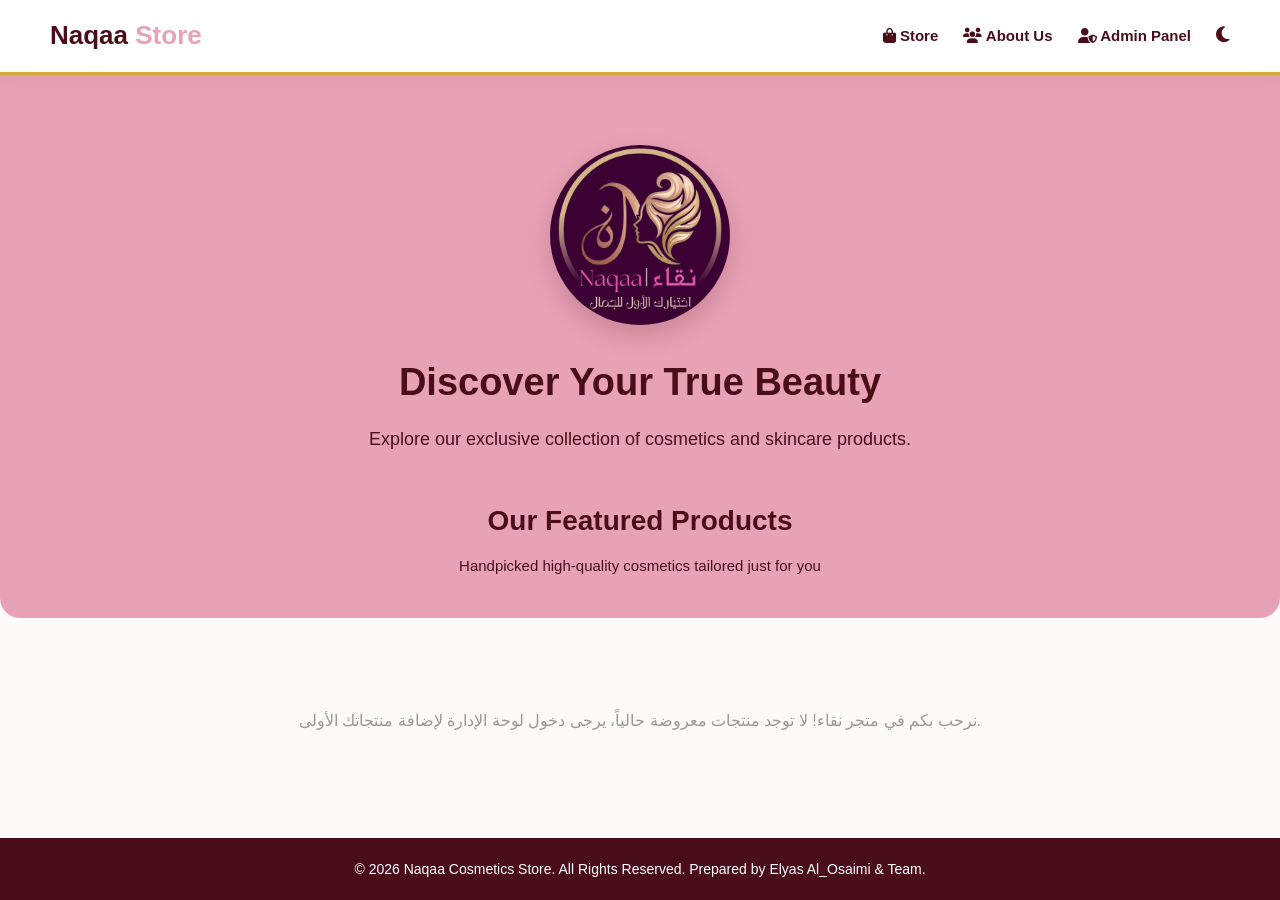
<file: index.html>
<!DOCTYPE html>
<html lang="en">
<head>
    <meta charset="UTF-8">
    <meta name="viewport" content="width=device-width, initial-scale=1.0">
    <title>Naqaa | Cosmetics Store</title>
    <link rel="stylesheet" href="https://cdn.jsdelivr.net/npm/@fortawesome/fontawesome-free@6.4.2/css/all.min.css">
    <link rel="stylesheet" href="css/style.css">
</head>
<body>

    <header>
        <div class="logo">
            <h1>Naqaa <span>Store</span></h1>
        </div>
        <nav>
            <ul>
                <li><a onclick="switchTab('home-tab')"><i class="fas fa-shopping-bag"></i> Store</a></li>
                <li><a onclick="switchTab('about-tab')"><i class="fas fa-users"></i> About Us</a></li>
                <li><a href="login.html"><i class="fas fa-user-shield"></i> Admin Panel</a></li>
                <li><button id="theme-toggle" class="theme-btn"><i class="fas fa-moon"></i></button></li>
            </ul>
        </nav>
    </header>

    <main>
        <div id="home-tab" class="tab-content">
            
            <section style="text-align: center; padding: 70px 20px 40px 20px; background-color: var(--accent-color); border-radius: 0 0 20px 20px; margin-bottom: 40px;">
                
                <img id="main-logo" src="images/logo.png" alt="Naqaa Logo" style="width: 180px; height: 180px; border-radius: 50%; object-fit: cover; box-shadow: 0 10px 25px rgba(74, 14, 27, 0.2); margin-bottom: 20px;">
                <h2 style="color: var(--primary-color); font-size: 38px; margin-bottom: 12px; font-weight: 800;">Discover Your True Beauty</h2>
                <p style="font-size: 18px; margin-bottom: 45px; color: var(--primary-color); font-weight: 500;">Explore our exclusive collection of cosmetics and skincare products.</p>
                
                <h2 style="color: var(--primary-color); margin-bottom: 10px; font-size: 28px;">Our Featured Products</h2>
                <p style="color: var(--primary-color); font-size: 15px; margin-bottom: 0;">Handpicked high-quality cosmetics tailored just for you</p>
            
            </section> 

            <section style="padding: 0 20px 40px 20px;">
                <div id="customer-products-container" class="products-grid">
                </div>
            </section>
            
        </div>
        <div id="about-tab" class="tab-content" style="display: none;">
            <section class="table-container">
                <h2>About Our Project & Report</h2>
                
                <h3 style="color: var(--primary-color); margin-top: 25px; margin-bottom: 10px; font-size: 18px;">Project Description</h3>
                <p style="margin-bottom: 35px; text-align: justify; color: #555; font-size: 15px;">
                    Naqaa Store is an advanced e-commerce web platform specialized in displaying and managing cosmetics and skincare items. 
                    Designed responsively for all devices using HTML5, CSS3 (Flexbox & Media Queries), and pure JavaScript, the site processes full data 
                    operations dynamically through Local Storage, achieving seamless interactivity without relying on backend databases.
                </p>

                <div style="margin-bottom: 35px; text-align: left;">
                    <a href="documents/Project_Report.pdf" target="_blank" class="btn-primary" style="text-decoration: none; padding: 10px 22px; font-size: 14px; display: inline-block; border-radius: 4px; background-color: var(--primary-color); color: #fff; font-weight: bold; transition: background 0.3s ease;">
                        <i class="fas fa-file-pdf"></i> View Full Academic Report (PDF)
                    </a>
                </div>

                <h3 style="color: var(--primary-color); margin-bottom: 15px; font-size: 18px;">Project Development Team</h3>
                <table>
                    <thead>
                        <tr>
                            <th>Student Name</th>
                            <th>Student ID</th>
                            <th>Assigned Role & Responsibilities</th>
                        </tr>
                    </thead>
                    <tbody>
                        <tr>
                            <td style="font-weight: bold; color: var(--primary-color);">Elyas Aref Ahmed Abdo</td>
                            <td style="font-weight: bold;">240102010071</td>
                            <td><strong style="color: #dc3545;">[Lead]</strong> JavaScript Logic, Project Documentation, Technical Report Copywriting & Quality Assurance</td>
                        </tr>
                        <tr>
                            <td>Islam Adel Ali Mohammed</td>
                            <td>240102010126</td>
                            <td>CSS Styling</td>
                        </tr>
                        <tr>
                            <td>Abdullah Rassam Sofian Taher</td>
                            <td>240102010201</td>
                            <td>HTML Structure:index.html & view-admin.html</td>
                        </tr>
                        <tr>
                            <td>Hassan Salah hasan Mohammed</td>
                            <td>240102010031</td>
                            <td>HTML Structure:login.html & add.html & edit.html</td>
                        </tr>
                    </tbody>
                </table>

                <div style="margin-top: 40px; padding: 25px; background: linear-gradient(135deg, rgba(74, 14, 27, 0.03) 0%, rgba(232, 162, 182, 0.1) 100%); border-radius: 8px; border-left: 4px solid var(--primary-color); text-align: center;">
                    <h3 style="color: var(--primary-color); margin-bottom: 10px; font-size: 18px;"><i class="fas fa-envelope-open-text"></i> Have Questions About The Architecture?</h3>
                    <p style="color: #666; font-size: 14px; margin-bottom: 20px;">If you need to discuss the technical implementation, security routing, or codebase structures, feel free to contact the lead developer directly.</p>
                    <a href="mailto:elyasalosimi@gmail.com" target="_blank" class="btn-primary" style="text-decoration: none; padding: 12px 30px; font-size: 14px; display: inline-block; border-radius: 50px; box-shadow: 0 4px 10px rgba(74, 14, 27, 0.15);">
                        <i class="fas fa-paper-plane"></i> Contact Elyas Al_Osaimi
                    </a>
                </div>
            </section>
        </div>
    </main>

    <footer>
        <p>&copy; 2026 Naqaa Cosmetics Store. All Rights Reserved. Prepared by Elyas Al_Osaimi & Team.</p>
    </footer>

    <script src="js/main.js"></script>
</body>
</html>
</file>
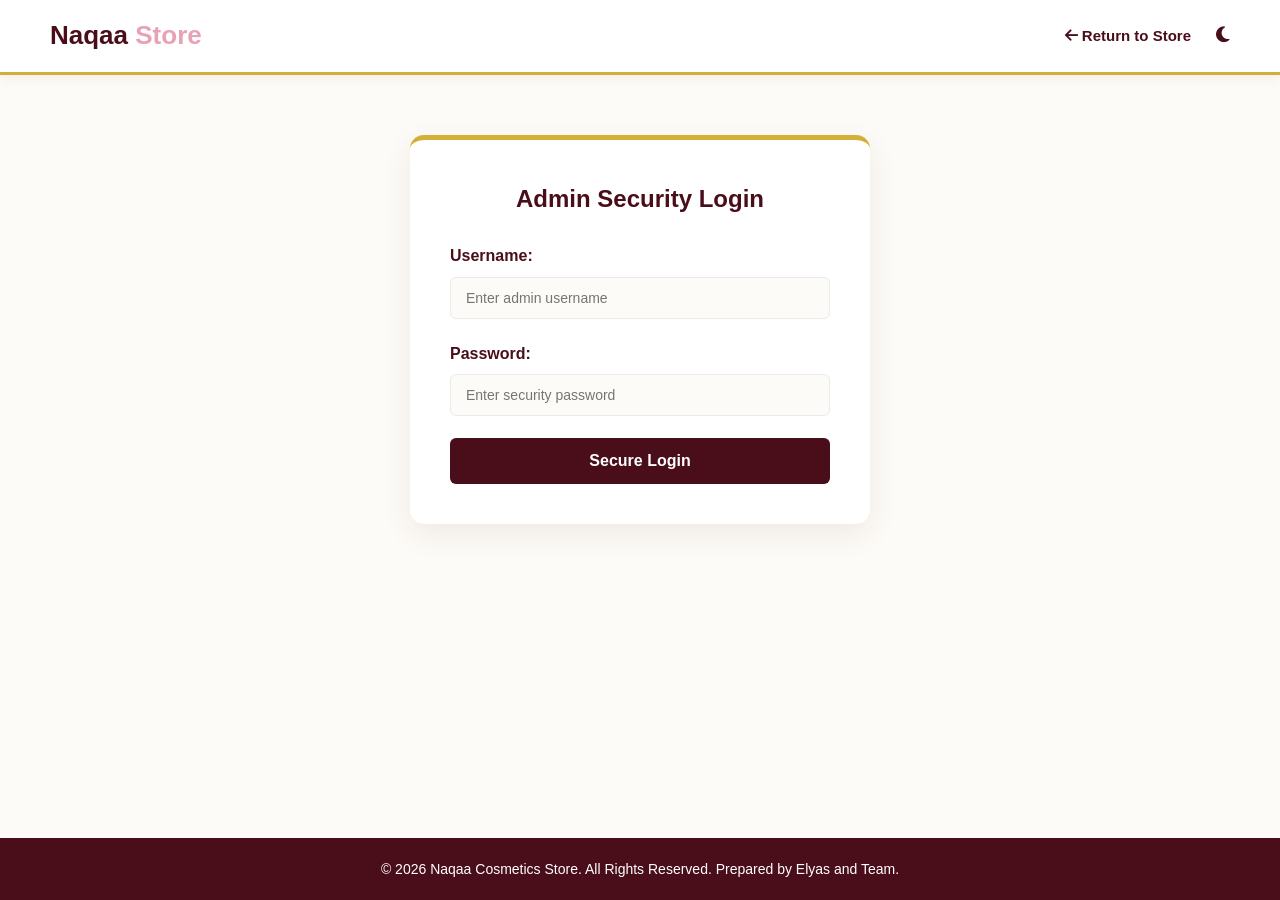
<file: add.html>
<!DOCTYPE html>
<html lang="en">
<head>
    <meta charset="UTF-8">
    <meta name="viewport" content="width=device-width, initial-scale=1.0">
    <title>Add New Product | Naqaa Store</title>
    <link rel="stylesheet" href="https://cdn.jsdelivr.net/npm/@fortawesome/fontawesome-free@6.4.2/css/all.min.css">
    <link rel="stylesheet" href="css/style.css">
</head>
<body>

    <header>
        <div class="logo">
            <h1>Naqaa <span>Admin</span></h1>
        </div>
        <nav>
            <ul>
                <li><a href="view-admin.html"><i class="fas fa-arrow-left"></i> Back to Dashboard</a></li>
                <li><button id="theme-toggle" class="theme-btn"><i class="fas fa-moon"></i></button></li>
            </ul>
        </nav>
    </header>

    <main>
        <section class="form-section">
            <h2>Add New Product</h2>
            <form id="addProductForm">
                <label for="prodName">Product Name:</label>
                <input type="text" id="prodName" placeholder="e.g., Golden Purity Perfume" required>
                
                <label for="prodPrice">Price ($):</label>
                <input type="number" id="prodPrice" min="1" placeholder="e.g., 45" required>
                
                <label for="prodImage">Product Image URL:</label>
                <input type="url" id="prodImage" placeholder="https://example.com/image.jpg" required>
                
                <button type="submit" class="btn-primary" style="width: 100%; padding: 14px; font-size: 16px;">Save & Publish Product</button>
            </form>
        </section>
    </main>

    <footer>
        <p>&copy; 2026 Naqaa Cosmetics Store. Admin Central Dashboard. Prepared by Elyas and Team.</p>
    </footer>

    <script src="js/main.js"></script>
</body>
</html>
</file>
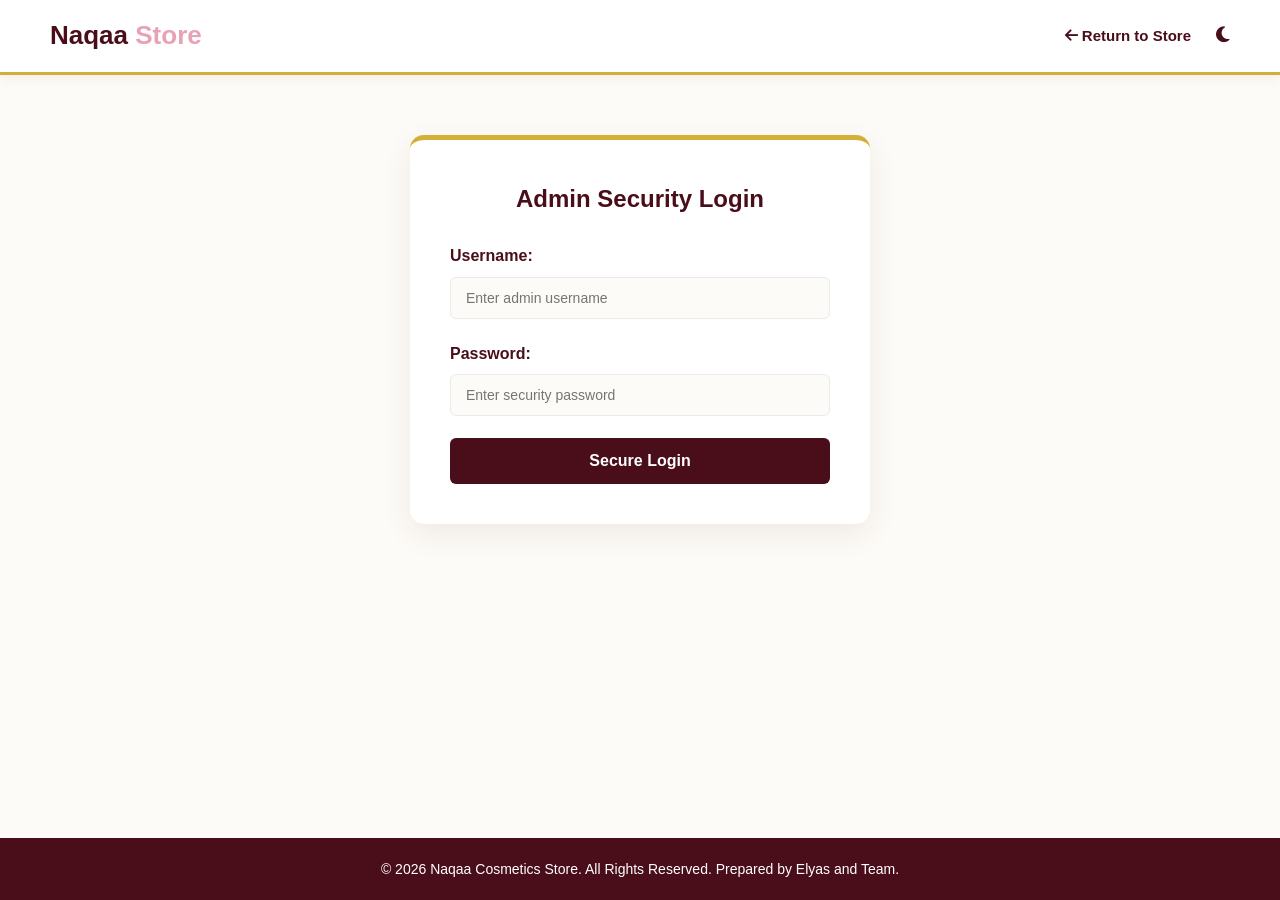
<file: edit.html>
<!DOCTYPE html>
<html lang="en">
<head>
    <meta charset="UTF-8">
    <meta name="viewport" content="width=device-width, initial-scale=1.0">
    <title>Edit Product | Naqaa Store</title>
    <link rel="stylesheet" href="https://cdn.jsdelivr.net/npm/@fortawesome/fontawesome-free@6.4.2/css/all.min.css">
    <link rel="stylesheet" href="css/style.css">
</head>
<body>

    <header>
        <div class="logo">
            <h1>Naqaa <span>Admin</span></h1>
        </div>
        <nav>
            <ul>
                <li><a href="view-admin.html"><i class="fas fa-arrow-left"></i> Cancel & Return</a></li>
                <li><button id="theme-toggle" class="theme-btn"><i class="fas fa-moon"></i></button></li>
            </ul>
        </nav>
    </header>

    <main>
        <section class="form-section">
            <h2>Edit Product Details</h2>
            <form id="editProductForm">
                <label for="editName">Product Name:</label>
                <input type="text" id="editName" required>
                
                <label for="editPrice">Price ($):</label>
                <input type="number" id="editPrice" min="1" required>
                
                <label for="editImage">Product Image URL:</label>
                <input type="url" id="editImage" required>
                
                <button type="submit" class="btn-edit" style="width: 100%; padding: 14px; font-size: 16px;">Save Changes & Update</button>
            </form>
        </section>
    </main>

    <footer>
        <p>&copy; 2026 Naqaa Cosmetics Store. Admin Central Dashboard. Prepared by Elyas and Team.</p>
    </footer>

    <script src="js/main.js"></script>
</body>
</html>
</file>
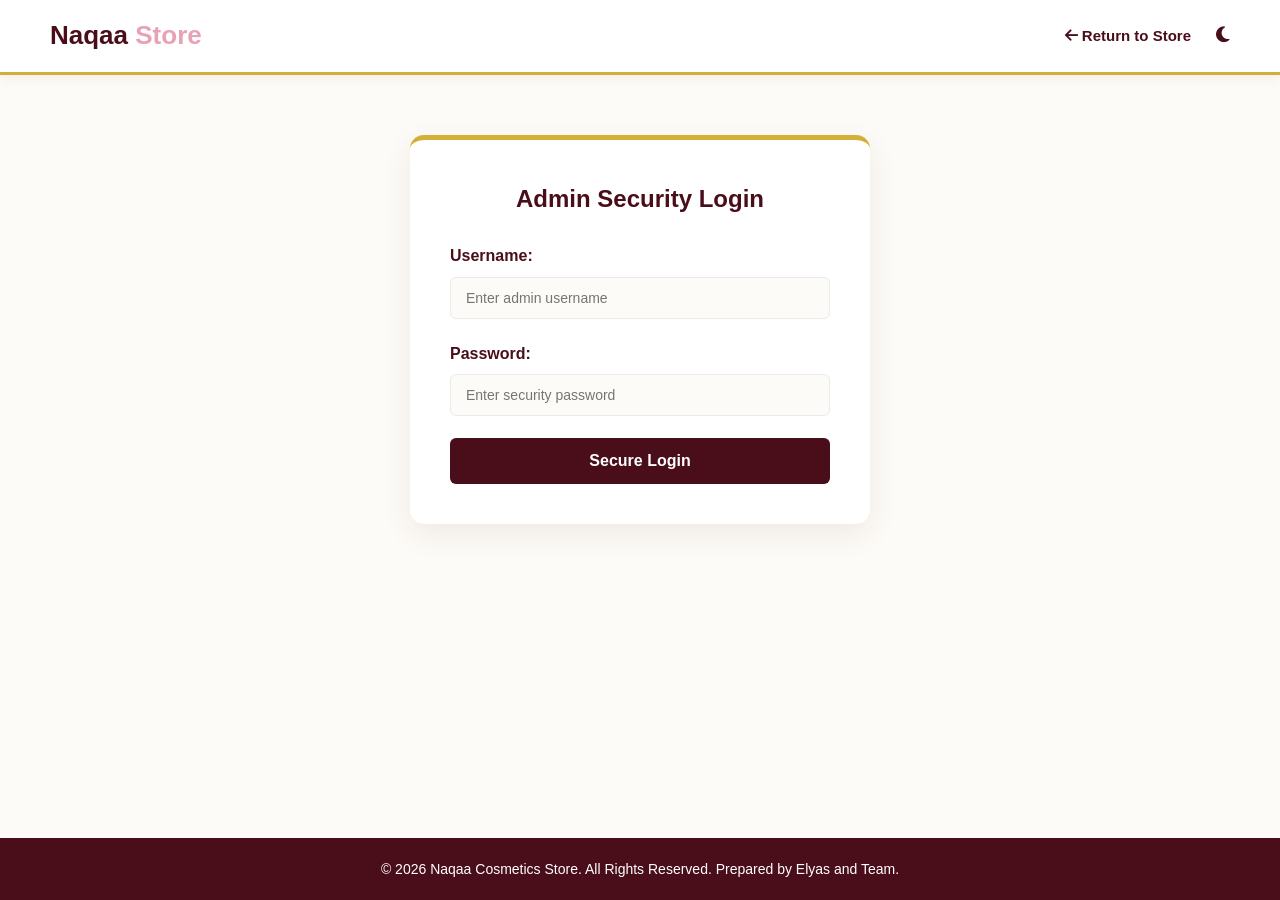
<file: login.html>
<!DOCTYPE html>
<html lang="en">
<head>
    <meta charset="UTF-8">
    <meta name="viewport" content="width=device-width, initial-scale=1.0">
    <title>Admin Login | Naqaa Store</title>
    <link rel="stylesheet" href="https://cdn.jsdelivr.net/npm/@fortawesome/fontawesome-free@6.4.2/css/all.min.css">
    <link rel="stylesheet" href="css/style.css">
</head>
<body>

    <header>
        <div class="logo">
            <h1>Naqaa <span>Store</span></h1>
        </div>
        <nav>
            <ul>
                <li><a href="index.html"><i class="fas fa-arrow-left"></i> Return to Store</a></li>
                <li><button id="theme-toggle" class="theme-btn"><i class="fas fa-moon"></i></button></li>
            </ul>
        </nav>
    </header>

    <main>
        <section class="form-section">
            <h2>Admin Security Login</h2>
            <form id="loginForm">
                <label for="username">Username:</label>
                <input type="text" id="username" placeholder="Enter admin username" required>
                
                <label for="password">Password:</label>
                <input type="password" id="password" placeholder="Enter security password" required>
                
                <button type="submit" class="btn-primary" style="width: 100%; padding: 14px; font-size: 16px;">Secure Login</button>
            </form>
        </section>
    </main>

    <footer>
        <p>&copy; 2026 Naqaa Cosmetics Store. All Rights Reserved. Prepared by Elyas and Team.</p>
    </footer>

    <script src="js/main.js"></script>
</body>
</html>
</file>
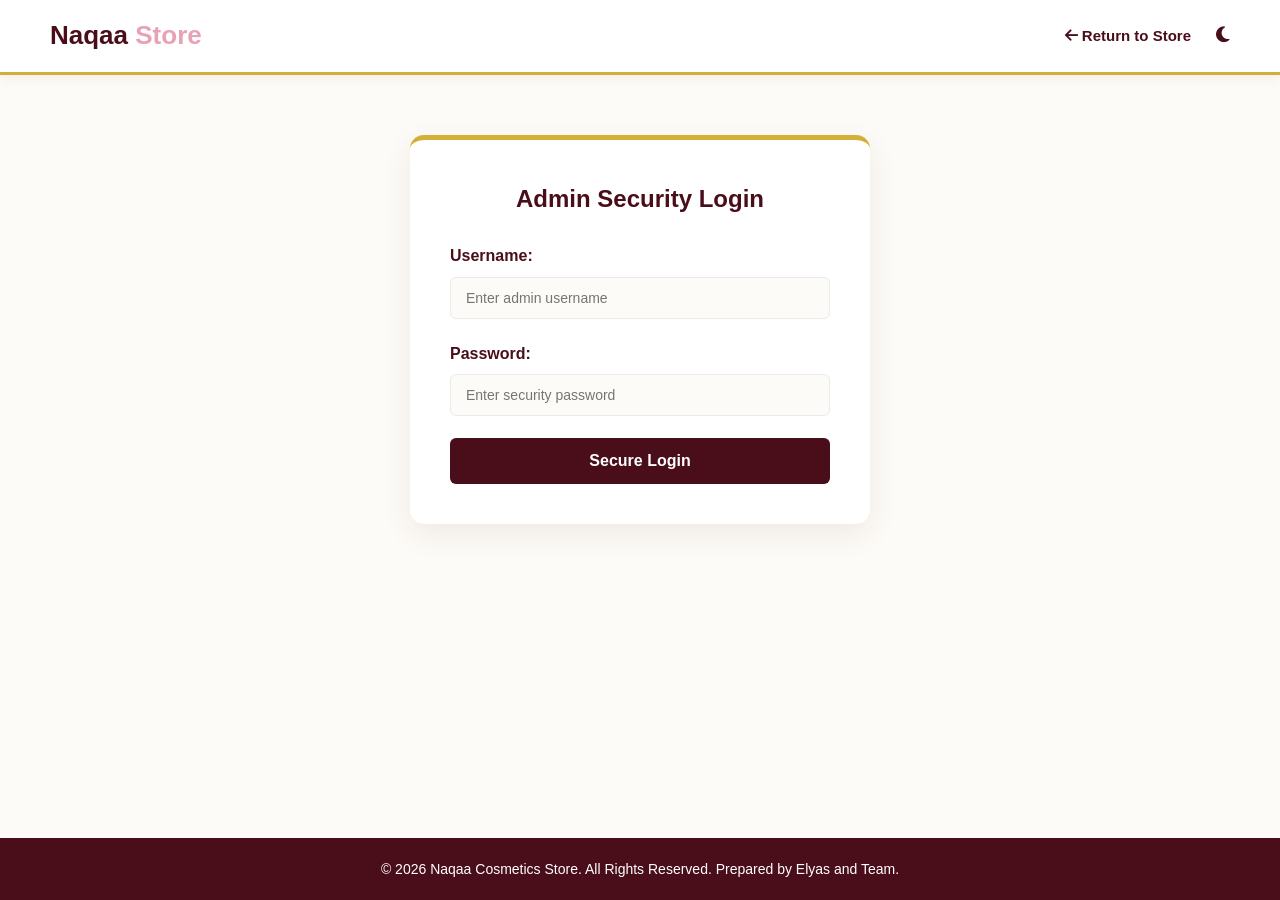
<file: view-admin.html>
<!DOCTYPE html>
<html lang="en">
<head>
    <meta charset="UTF-8">
    <meta name="viewport" content="width=device-width, initial-scale=1.0">
    <title>Admin Dashboard | Naqaa Store</title>
     <link rel="stylesheet" href="https://cdn.jsdelivr.net/npm/@fortawesome/fontawesome-free@6.4.2/css/all.min.css">
    <link rel="stylesheet" href="css/style.css">
</head>
<body>

    <header>
        <div class="logo">
            <h1>Naqaa <span>Admin</span></h1>
        </div>
        <nav>
            <ul>
                <li><a href="index.html"><i class="fas fa-store"></i> Customer Store</a></li>
                <li><a href="add.html"><i class="fas fa-plus-circle"></i> Add New Product</a></li>
                <li><a id="logoutBtn" style="color: #dc3545;"><i class="fas fa-sign-out-alt"></i> Logout</a></li>
                <li><button id="theme-toggle" class="theme-btn"><i class="fas fa-moon"></i></button></li>
            </ul>
        </nav>
    </header>

    <main>
        <section class="table-container" style="margin-top: 50px;">
            <h2>Products Management Center</h2>
            <p style="color: #666; margin-bottom: 20px; font-size: 14px;">Review, update, or remove products from the store inventory in real-time.</p>
            
            <table>
                <thead>
                    <tr>
                        <th>Product Name</th>
                        <th>Price</th>
                        <th>Product Image</th>
                        <th>Control Actions</th>
                    </tr>
                </thead>
                <tbody id="admin-table-body">
                </tbody>
            </table>
        </section>
    </main>

    <footer>
        <p>&copy; 2026 Naqaa Cosmetics Store. Admin Central Dashboard. Prepared by Elyas Al_Osaimi & Islam Adel.</p>
    </footer>

    <script src="js/main.js"></script>
</body>
</html>
</file>
<file: css/style.css>
:root {
    --primary-color: #4A0E1B;    
    --secondary-color: #D4AF37;  
    --accent-color: #E8A2B6;     
    --bg-color: #FDFBF7;         
    --text-color: #333333;       
    --white: #FFFFFF;            
    --border-color: #EAEAEA;     
}


* {
    margin: 0;
    padding: 0;
    box-sizing: border-box;
    font-family: 'Segoe UI', Tahoma, Geneva, Verdana, sans-serif;
}

body {
    background-color: var(--bg-color);
    color: var(--text-color);
    line-height: 1.6;
    transition: background-color 0.3s ease, color 0.3s ease;
    display: flex;
    flex-direction: column;
    min-height: 100vh; 
}

main {
    flex: 1; 
}


header {
    background-color: var(--white);
    padding: 15px 50px;
    display: flex;
    justify-content: space-between; 
    align-items: center;
    box-shadow: 0 4px 12px rgba(74, 14, 27, 0.05);
    position: sticky;
    top: 0;
    z-index: 1000;
    border-bottom: 3px solid var(--secondary-color);
}

.logo h1 {
    color: var(--primary-color);
    font-size: 26px;
    font-weight: 700;
}

.logo span {
    color: var(--accent-color);
}

nav ul {
    list-style: none;
    display: flex;
    gap: 25px; 
    align-items: center;
}

nav ul li a {
    text-decoration: none;
    color: var(--primary-color);
    font-weight: bold;
    font-size: 15px;
    transition: color 0.2s ease;
    cursor: pointer;
}

nav ul li a:hover {
    color: var(--secondary-color);
}


.btn-primary, .btn-danger, .btn-edit {
    padding: 10px 22px;
    border: none;
    border-radius: 6px;
    font-weight: bold;
    cursor: pointer;
    transition: all 0.3s ease;
    text-decoration: none;
    color: var(--white);
    display: inline-block;
    font-size: 14px;
}

.btn-primary { background-color: var(--primary-color); }
.btn-primary:hover { background-color: var(--secondary-color); color: var(--primary-color); }

.btn-danger { background-color: #dc3545; }
.btn-danger:hover { background-color: #bd2130; }

.btn-edit { background-color: #28a745; }
.btn-edit:hover { background-color: #218838; }


.form-section {
    max-width: 460px;
    margin: 60px auto;
    background-color: var(--white);
    padding: 40px;
    border-radius: 14px;
    box-shadow: 0 10px 30px rgba(74, 14, 27, 0.08);
    border-top: 5px solid var(--secondary-color);
}

.form-section h2 {
    text-align: center;
    color: var(--primary-color);
    margin-bottom: 25px;
}

label {
    display: block;
    margin-bottom: 8px;
    font-weight: 600;
    color: var(--primary-color);
}

input {
    width: 100%;
    padding: 12px 15px;
    margin-bottom: 22px;
    border: 1px solid var(--border-color);
    border-radius: 6px;
    background-color: var(--bg-color);
    color: var(--text-color);
    font-size: 14px;
    transition: border-color 0.3s ease;
}

input:focus {
    outline: none;
    border-color: var(--secondary-color);
}


.table-container {
    max-width: 950px;
    margin: 40px auto;
    background-color: var(--white);
    padding: 30px;
    border-radius: 12px;
    box-shadow: 0 5px 20px rgba(0,0,0,0.02);
    overflow-x: auto; 
}

.table-container h2 {
    color: var(--primary-color);
    margin-bottom: 20px;
    border-bottom: 2px solid var(--border-color);
    padding-bottom: 10px;
}

table {
    width: 100%;
    border-collapse: collapse;
    margin-top: 15px;
}

th, td {
    padding: 14px 18px;
    text-align: left;
    border-bottom: 1px solid var(--border-color);
    font-size: 15px;
}

th {
    background-color: var(--primary-color);
    color: var(--white);
    font-weight: 600;
}

tr:hover {
    background-color: rgba(212, 175, 55, 0.06); 
}


.tab-content {
    animation: fadeIn 0.4s ease-in-out; 
}

.products-grid {
    display: flex;
    flex-wrap: wrap;
    gap: 30px;
    justify-content: center;
    padding: 30px 10px;
    max-width: 1200px;
    margin: 0 auto;
}

.product-card {
    background-color: var(--white);
    border: 1px solid var(--border-color);
    border-radius: 12px;
    width: 290px;
    overflow: hidden;
    box-shadow: 0 4px 15px rgba(0,0,0,0.03);
    transition: transform 0.3s ease, box-shadow 0.3s ease;
    text-align: center;
}

.product-card:hover {
    transform: translateY(-6px);
    box-shadow: 0 10px 25px rgba(74, 14, 27, 0.08);
}

.product-img {
    width: 100%;
    height: 240px;
    object-fit: cover;
}

.product-info {
    padding: 20px;
}

.product-info h3 {
    color: var(--primary-color);
    font-size: 18px;
    margin-bottom: 8px;
}

.product-info .price {
    color: var(--secondary-color);
    font-size: 20px;
    font-weight: bold;
}


footer {
    background-color: var(--primary-color);
    color: var(--white);
    text-align: center;
    padding: 20px;
    font-size: 14px;
    margin-top: auto;
}


.theme-btn {
    background: none;
    border: none;
    color: var(--primary-color);
    font-size: 18px;
    cursor: pointer;
    transition: transform 0.2s ease;
}

.theme-btn:hover {
    transform: scale(1.15);
}

body.dark-mode {
    --bg-color: #121212;
    --text-color: #E0E0E0;
    --white: #1E1E1E;
    --primary-color: #E8A2B6; 
    --border-color: #2D2D2D;
}

body.dark-mode input { background-color: #2A2A2A; border-color: var(--border-color); }
body.dark-mode th { background-color: #2D2D2D; color: var(--primary-color); }
body.dark-mode .product-img { filter: brightness(0.85); }


body.dark-mode .tab-content section[style*="background-color"] {
    background-color: #2D1B22 !important; 
}


@keyframes fadeIn {
    from { opacity: 0; transform: translateY(10px); }
    to { opacity: 1; transform: translateY(0); }
}


@media (max-width: 768px) {
    header {
        flex-direction: column;
        padding: 15px 20px;
    }
    
    nav ul {
        margin-top: 15px;
        flex-wrap: wrap;
        justify-content: center;
        gap: 15px;
    }
    
    .form-section, .table-container {
        width: 92%;
        margin: 30px auto;
        padding: 22px;
    }
    
    .product-card {
        width: 100%;
        max-width: 340px;
    }
}
</file>
